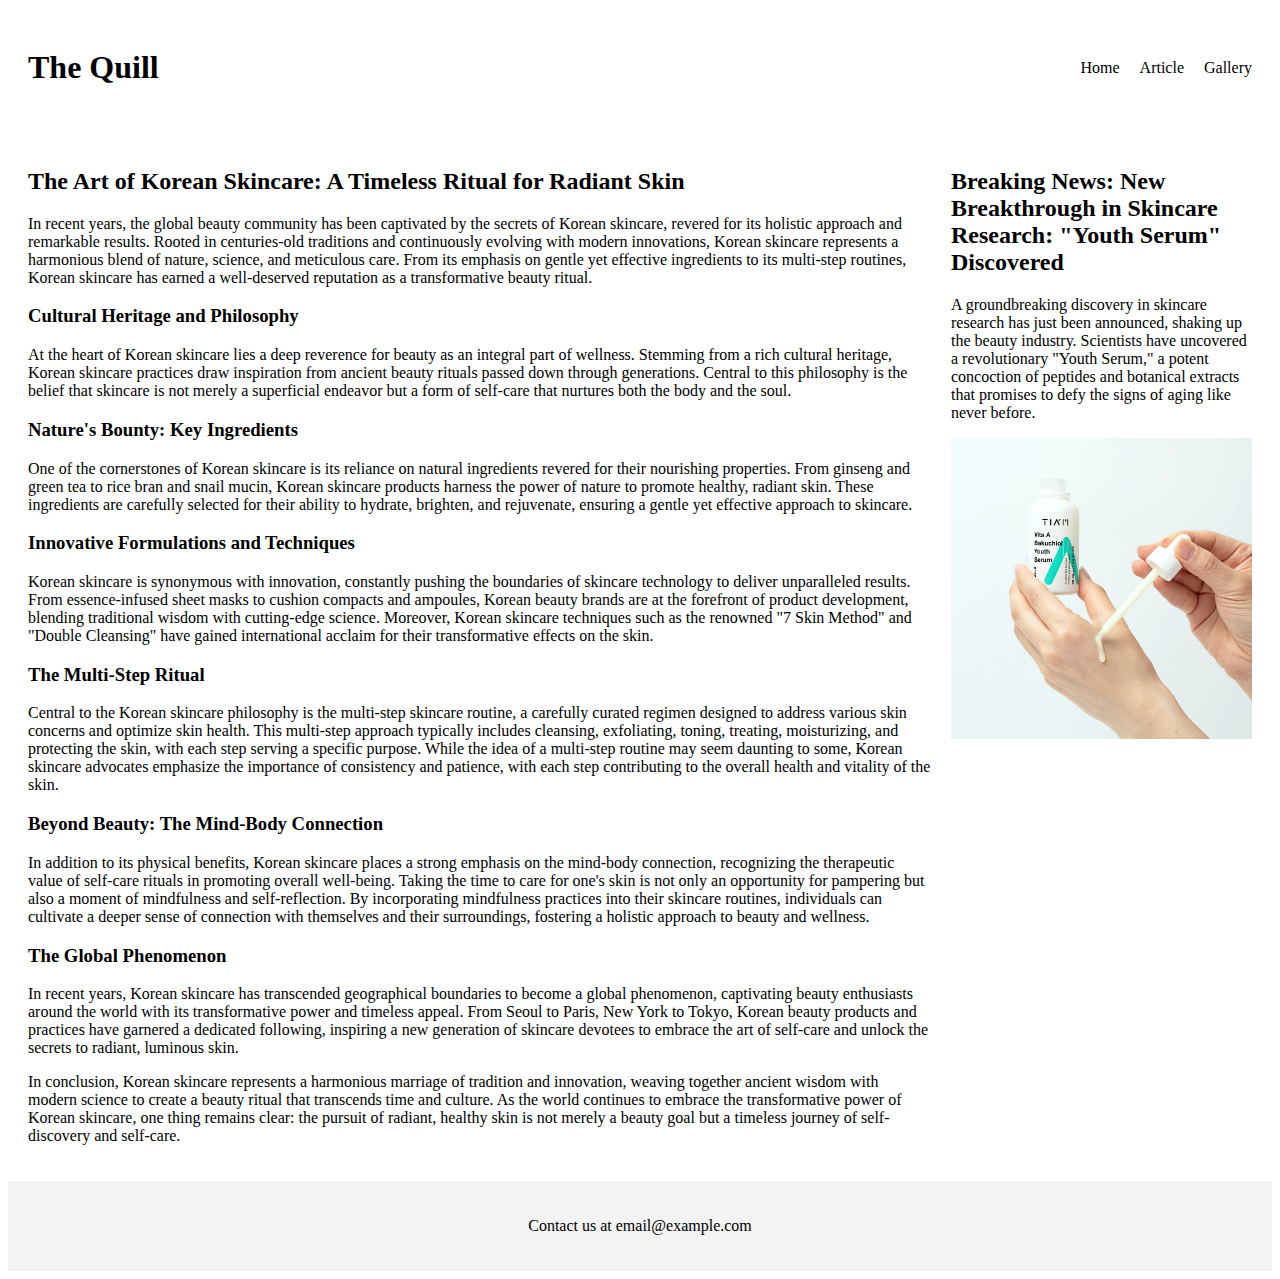
<file: index.html>
<!DOCTYPE html>
<html lang="en">
<head>
   <meta charset="UTF-8">
   <meta name="viewport" content="width=device-width, initial-scale=1.0">
   <title>Newspaper Landing Page</title>
       <link rel="stylesheet" href="css/style.css">
</head>
<body>
   <header>
       <h1>The Quill</h1>
           <nav>
               <div class="hamburger">☰</div>
               <ul>
                   <li><a href="index.html">Home</a></li>
                   <li><a href="article.html">Article</a></li>
                   <li><a href="gallery.html">Gallery</a></li>
               </ul>
           </nav>
   </header>
       <main>
           <section class="featured-article">
               <h2>The Art of Korean Skincare: A Timeless Ritual for Radiant Skin</h2>
               <p>In recent years, the global beauty community has been captivated by the secrets of Korean skincare, revered for its holistic approach and remarkable results. Rooted in centuries-old traditions and continuously evolving with modern innovations, Korean skincare represents a harmonious blend of nature, science, and meticulous care. From its emphasis on gentle yet effective ingredients to its multi-step routines, Korean skincare has earned a well-deserved reputation as a transformative beauty ritual.</p>
        
               <h3>Cultural Heritage and Philosophy</h3>
               <p>At the heart of Korean skincare lies a deep reverence for beauty as an integral part of wellness. Stemming from a rich cultural heritage, Korean skincare practices draw inspiration from ancient beauty rituals passed down through generations. Central to this philosophy is the belief that skincare is not merely a superficial endeavor but a form of self-care that nurtures both the body and the soul.</p>
              
               <h3>Nature's Bounty: Key Ingredients</h3>
               <p>One of the cornerstones of Korean skincare is its reliance on natural ingredients revered for their nourishing properties. From ginseng and green tea to rice bran and snail mucin, Korean skincare products harness the power of nature to promote healthy, radiant skin. These ingredients are carefully selected for their ability to hydrate, brighten, and rejuvenate, ensuring a gentle yet effective approach to skincare.</p>


               <h3>Innovative Formulations and Techniques</h3>
               <p>Korean skincare is synonymous with innovation, constantly pushing the boundaries of skincare technology to deliver unparalleled results. From essence-infused sheet masks to cushion compacts and ampoules, Korean beauty brands are at the forefront of product development, blending traditional wisdom with cutting-edge science. Moreover, Korean skincare techniques such as the renowned "7 Skin Method" and "Double Cleansing" have gained international acclaim for their transformative effects on the skin.</p>


               <h3>The Multi-Step Ritual</h3>
               <p>Central to the Korean skincare philosophy is the multi-step skincare routine, a carefully curated regimen designed to address various skin concerns and optimize skin health. This multi-step approach typically includes cleansing, exfoliating, toning, treating, moisturizing, and protecting the skin, with each step serving a specific purpose. While the idea of a multi-step routine may seem daunting to some, Korean skincare advocates emphasize the importance of consistency and patience, with each step contributing to the overall health and vitality of the skin.</p>


               <h3>Beyond Beauty: The Mind-Body Connection</h3>
               <p>In addition to its physical benefits, Korean skincare places a strong emphasis on the mind-body connection, recognizing the therapeutic value of self-care rituals in promoting overall well-being. Taking the time to care for one's skin is not only an opportunity for pampering but also a moment of mindfulness and self-reflection. By incorporating mindfulness practices into their skincare routines, individuals can cultivate a deeper sense of connection with themselves and their surroundings, fostering a holistic approach to beauty and wellness.</p>


               <h3>The Global Phenomenon</h3>
               <p>In recent years, Korean skincare has transcended geographical boundaries to become a global phenomenon, captivating beauty enthusiasts around the world with its transformative power and timeless appeal. From Seoul to Paris, New York to Tokyo, Korean beauty products and practices have garnered a dedicated following, inspiring a new generation of skincare devotees to embrace the art of self-care and unlock the secrets to radiant, luminous skin.</p>


               <p>In conclusion, Korean skincare represents a harmonious marriage of tradition and innovation, weaving together ancient wisdom with modern science to create a beauty ritual that transcends time and culture. As the world continues to embrace the transformative power of Korean skincare, one thing remains clear: the pursuit of radiant, healthy skin is not merely a beauty goal but a timeless journey of self-discovery and self-care.</p>
           </section>

           <section class= "latest-news">
               <h2>Breaking News: New Breakthrough in Skincare Research: "Youth Serum" Discovered</h2>
               <p>A groundbreaking discovery in skincare research has just been announced, shaking up the beauty industry. Scientists have uncovered a revolutionary "Youth Serum," a potent concoction of peptides and botanical extracts that promises to defy the signs of aging like never before.</p>
               <div class="photo"><img src="images/youthserum.jpg" alt="Youth Serum"></div>
           </section>
       </main>
           <script>
               document.querySelector('.hamburger'),addEventListener ('click', function() {
                   document.querySelector ('nav ul').classList.toggle('active');
               });
           </script>


   <footer>
       <p>Contact us at email@example.com</p>
   </footer>


</body>
</html>
</file>
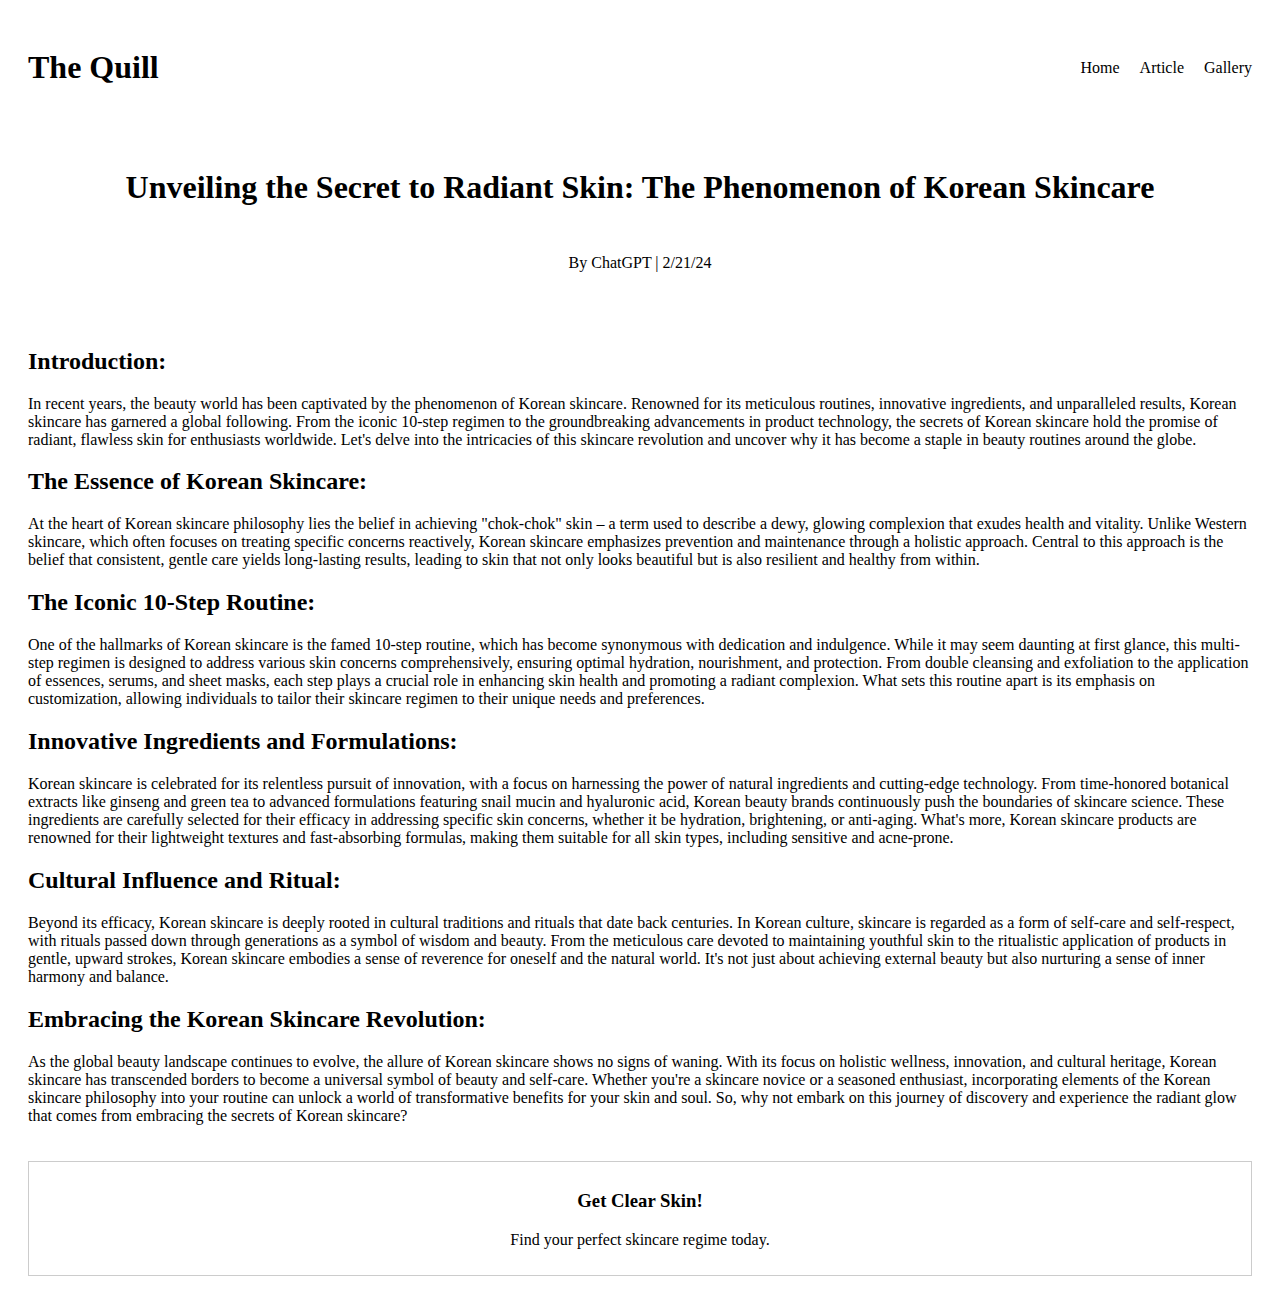
<file: article.html>
<!DOCTYPE html>
<html lang="en">
<head>
   <meta charset="UTF-8">
   <meta name="viewport" content="width=device-width, initial-scale=1.0">
   <title>Article Page</title>
       <link rel="stylesheet" href="css/style.css">
</head>
<body>
   <header>
       <h1>The Quill</h1>
           <nav>
               <div class="hamburger">☰</div>
               <ul>
                   <li><a href="index.html">Home</a></li>
                   <li><a href="article.html">Article</a></li>
                   <li><a href="gallery.html">Gallery</a></li>
               </ul>
           </nav>
   </header>


  <header class="article-header">
       <h1>Unveiling the Secret to Radiant Skin: The Phenomenon of Korean Skincare</h1>
       <p>By ChatGPT | 2/21/24</p>
  </header>
   <main class="article-content">
       <section>
           <h2>Introduction:</h2>
           <p>In recent years, the beauty world has been captivated by the phenomenon of Korean skincare. Renowned for its meticulous routines, innovative ingredients, and unparalleled results, Korean skincare has garnered a global following. From the iconic 10-step regimen to the groundbreaking advancements in product technology, the secrets of Korean skincare hold the promise of radiant, flawless skin for enthusiasts worldwide. Let's delve into the intricacies of this skincare revolution and uncover why it has become a staple in beauty routines around the globe.</p>
          
           <h2>The Essence of Korean Skincare:</h2>
           <p>At the heart of Korean skincare philosophy lies the belief in achieving "chok-chok" skin – a term used to describe a dewy, glowing complexion that exudes health and vitality. Unlike Western skincare, which often focuses on treating specific concerns reactively, Korean skincare emphasizes prevention and maintenance through a holistic approach. Central to this approach is the belief that consistent, gentle care yields long-lasting results, leading to skin that not only looks beautiful but is also resilient and healthy from within.</p>
          
           <h2>The Iconic 10-Step Routine:</h2>
           <p>One of the hallmarks of Korean skincare is the famed 10-step routine, which has become synonymous with dedication and indulgence. While it may seem daunting at first glance, this multi-step regimen is designed to address various skin concerns comprehensively, ensuring optimal hydration, nourishment, and protection. From double cleansing and exfoliation to the application of essences, serums, and sheet masks, each step plays a crucial role in enhancing skin health and promoting a radiant complexion. What sets this routine apart is its emphasis on customization, allowing individuals to tailor their skincare regimen to their unique needs and preferences.</p>
          
           <h2>Innovative Ingredients and Formulations:</h2>
           <p>Korean skincare is celebrated for its relentless pursuit of innovation, with a focus on harnessing the power of natural ingredients and cutting-edge technology. From time-honored botanical extracts like ginseng and green tea to advanced formulations featuring snail mucin and hyaluronic acid, Korean beauty brands continuously push the boundaries of skincare science. These ingredients are carefully selected for their efficacy in addressing specific skin concerns, whether it be hydration, brightening, or anti-aging. What's more, Korean skincare products are renowned for their lightweight textures and fast-absorbing formulas, making them suitable for all skin types, including sensitive and acne-prone.</p>
          
           <h2>Cultural Influence and Ritual:</h2>
           <p>Beyond its efficacy, Korean skincare is deeply rooted in cultural traditions and rituals that date back centuries. In Korean culture, skincare is regarded as a form of self-care and self-respect, with rituals passed down through generations as a symbol of wisdom and beauty. From the meticulous care devoted to maintaining youthful skin to the ritualistic application of products in gentle, upward strokes, Korean skincare embodies a sense of reverence for oneself and the natural world. It's not just about achieving external beauty but also nurturing a sense of inner harmony and balance.</p>
          
           <h2>Embracing the Korean Skincare Revolution:</h2>
           <p>As the global beauty landscape continues to evolve, the allure of Korean skincare shows no signs of waning. With its focus on holistic wellness, innovation, and cultural heritage, Korean skincare has transcended borders to become a universal symbol of beauty and self-care. Whether you're a skincare novice or a seasoned enthusiast, incorporating elements of the Korean skincare philosophy into your routine can unlock a world of transformative benefits for your skin and soul. So, why not embark on this journey of discovery and experience the radiant glow that comes from embracing the secrets of Korean skincare?</p>
       </section>
      
       <aside class="sidebar">
           <section class="advertisement">
               <h3>Get Clear Skin!</h3>
               <p>Find your perfect skincare regime today.</p>
           </section>
       </aside>
   </main>
   <script>
       document.querySelector('.hamburger'),addEventListener ('click', function() {
           document.querySelector ('nav ul').classList.toggle('active');
       });
   </script>
</body>
</html>
</file>
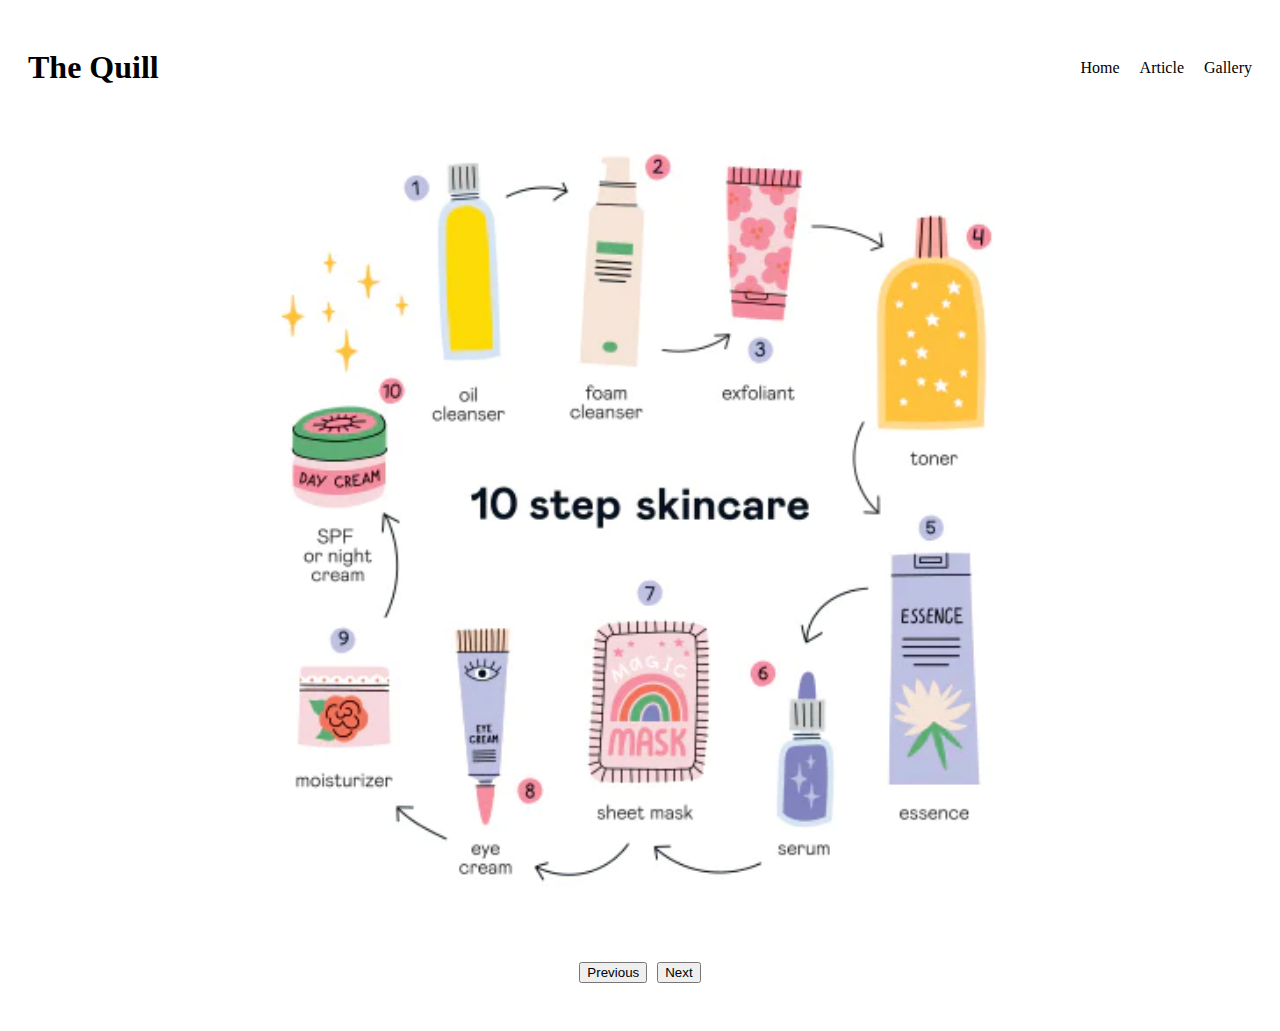
<file: gallery.html>
<!DOCTYPE html>
<html lang="en">
<head>
   <meta charset="UTF-8">
   <meta name="viewport" content="width=device-width, initial-scale=1.0">
   <title>Article Page</title>
       <link rel="stylesheet" href="css/style.css">
</head>
<body>
   <header>
       <h1>The Quill</h1>
           <nav>
               <div class="hamburger">☰</div>
               <ul>
                   <li><a href="index.html">Home</a></li>
                   <li><a href="article.html">Article</a></li>
                   <li><a href="gallery.html">Gallery</a></li>
               </ul>
           </nav>
   </header>
           <div class="photo"><img src="images/steps.webp" alt="10 step skincare"></div>
           <div class="photo"><img src="images/skincare.jpg" alt="Order of skincare application"></div>
           <div class="photo"><img src="images/koreancelebs.webp" alt="Korean celebs"></div>
       </main>
           <main class="photo-gallery">
               <div class="gallery-controls">
                   <button id="prev">Previous</button>
                   <button id="next">Next</button>
               </div>
           <script>document.addEventListener("DOMContentLoaded",function(){
               const prevBtn = document.getElementById("prev");
               const nextBtn = document.getElementById("next");
               const photos = document.querySelectorAll(".photo");
               let currentIndex = 0;


               // Show the initial photo
               showPhoto(currentIndex);


               // Event listener for previous button
               prevBtn.addEventListener("click", function(){
                   currentIndex = (currentIndex - 1 + photos.length) % photos.length;
                   showPhoto(currentIndex);
               });


               // Event listener for the next button
               nextBtn.addEventListener("click", function() {
                   currentIndex = (currentIndex + 1) % photos.length;
                   showPhoto(currentIndex);
               })


               // Function to show the current photo
               function showPhoto(index) {
                   photos.forEach(function(photo, idx) {
                       if (idx === index) {
                           photo.style.display = "block";
                       } else {
                           photo.style.display ="none";
                       }
                   });
               }
           });
           </script>


       <script>
           document.querySelector('.hamburger'),addEventListener ('click', function() {
               document.querySelector ('nav ul').classList.toggle('active');
           });
       </script>
</body>
</html>
</file>
<file: css/style.css>
header {
    display: flex;
    justify-content: space-between;
    align-items: center;
    padding: 20px;
 }
 
 
 nav ul {
    list-style-type: none;
    display: flex;
    gap: 20px;
 }
 
 
 nav a {
    text-decoration: none;
    color: #000;
 }
 
 
 main {
    display: grid;
    grid-template-columns: repeat(auto-fit, minmax(250px, 1fr));
    gap: 20px;
    padding: 20px;
 }
 
 
 footer {
    display: flex;
    justify-content: center;
    align-items: center;
    padding: 20px;
    background-color: #f3f3f3;
 }
 
 .article-header {
    display: flex;
    flex-direction: column;
    align-items: center;
    gap: 10px;
    padding: 20px;
 }
 
 
 .article-content {
    display: grid;
    grid-template-columns: 1fr; /* Single column layout */
    gap: 20px;
    padding: 20px;
 }
 
 
 main {
    display: grid;
    grid-template-columns: 3fr 1fr; /* 3:1 ratio between content and sidebar */
    gap: 20px;
    padding: 20px;
 }
 
 
 .sidebar {
    display: flex;
    flex-direction: column;
    gap: 10px;
 }
 
 
 .advertisement {
    padding: 10px;
    border: 1px solid #ccc;
    text-align: center;
 }
 
 
 .photo-gallery {
    display: grid;
    grid-template-columns: repeat(auto-fit, minmax(200px, 1fr)); /* Creates a responsice grid */
    gap: 20px; /* Spaces between photos */
    padding: 20px;
 }
 
 
 .photo img {
    width: 100%; /* Ensures images are fully responsive with their containers */
    height: auto; /* Maintain aspect ratio */
 }
 
 
 .gallery-controls {
    display: flex;
    justify-content: center;
    gap: 10px;
    padding: 20px;
 }
 
 
 nav {
    display: flex;
    justify-content: center; /* Center navigation items */
    padding: 10px 0;
 }
 
 
 nav ul {
    display: flex;
    list-style: none;
    gap: 20px; /* Adjust gap between navigation items */
 }
 
 
 /* Hamburger Menu Style */
 .hamburger {
    display: none;
    cursor: pointer;
 }
 
 
 /* Hide regular navigation items on smaller screens */
 @media (max-width: 768px) {
    .hamburger {
        display: block; /* Show hamburger menu */
    }
 
 
    nav ul {
        flex-direction: column;
        display: none; /* Initially hide navigation items */
    }
 
 
    /* When clicking the hamburger menu, use Javascript to toggle this class to display items */
    nav ul.active {
        display: flex; /* Display navigation items in a column */
    }
 }
</file>
